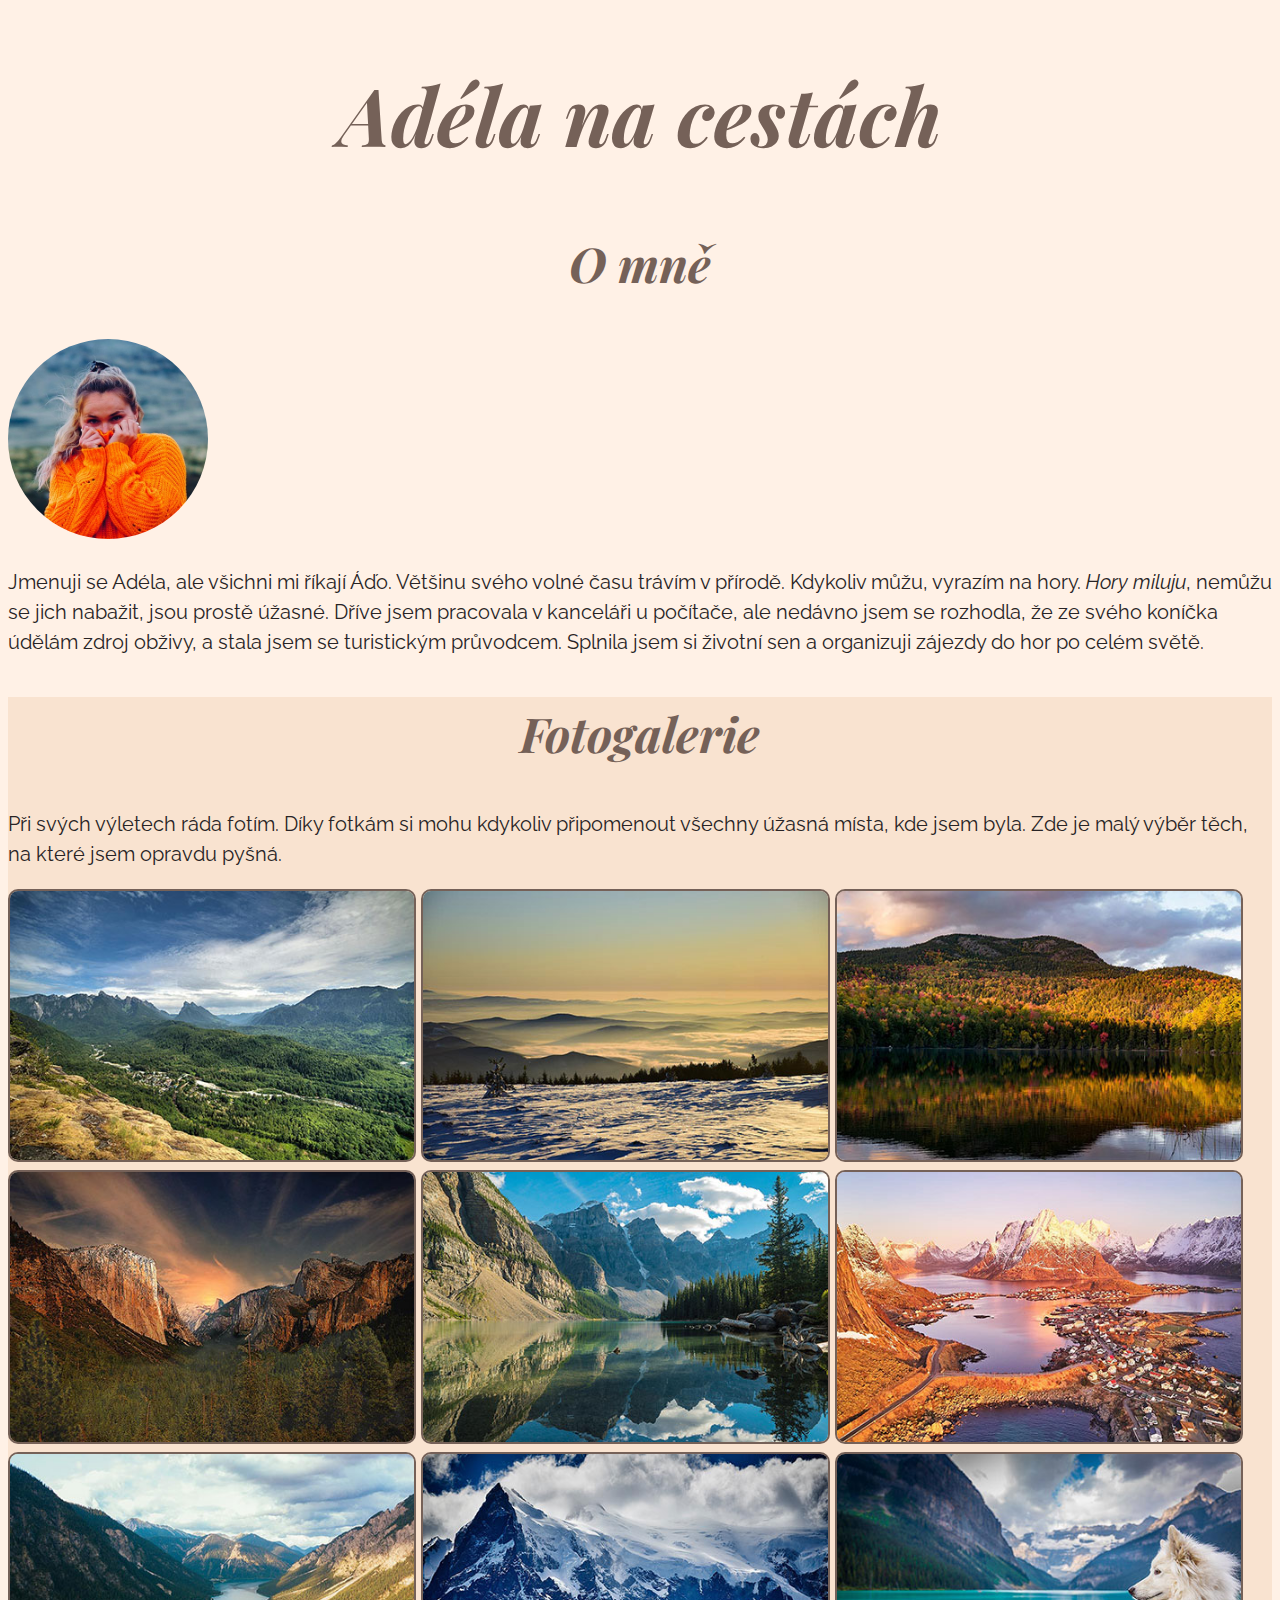
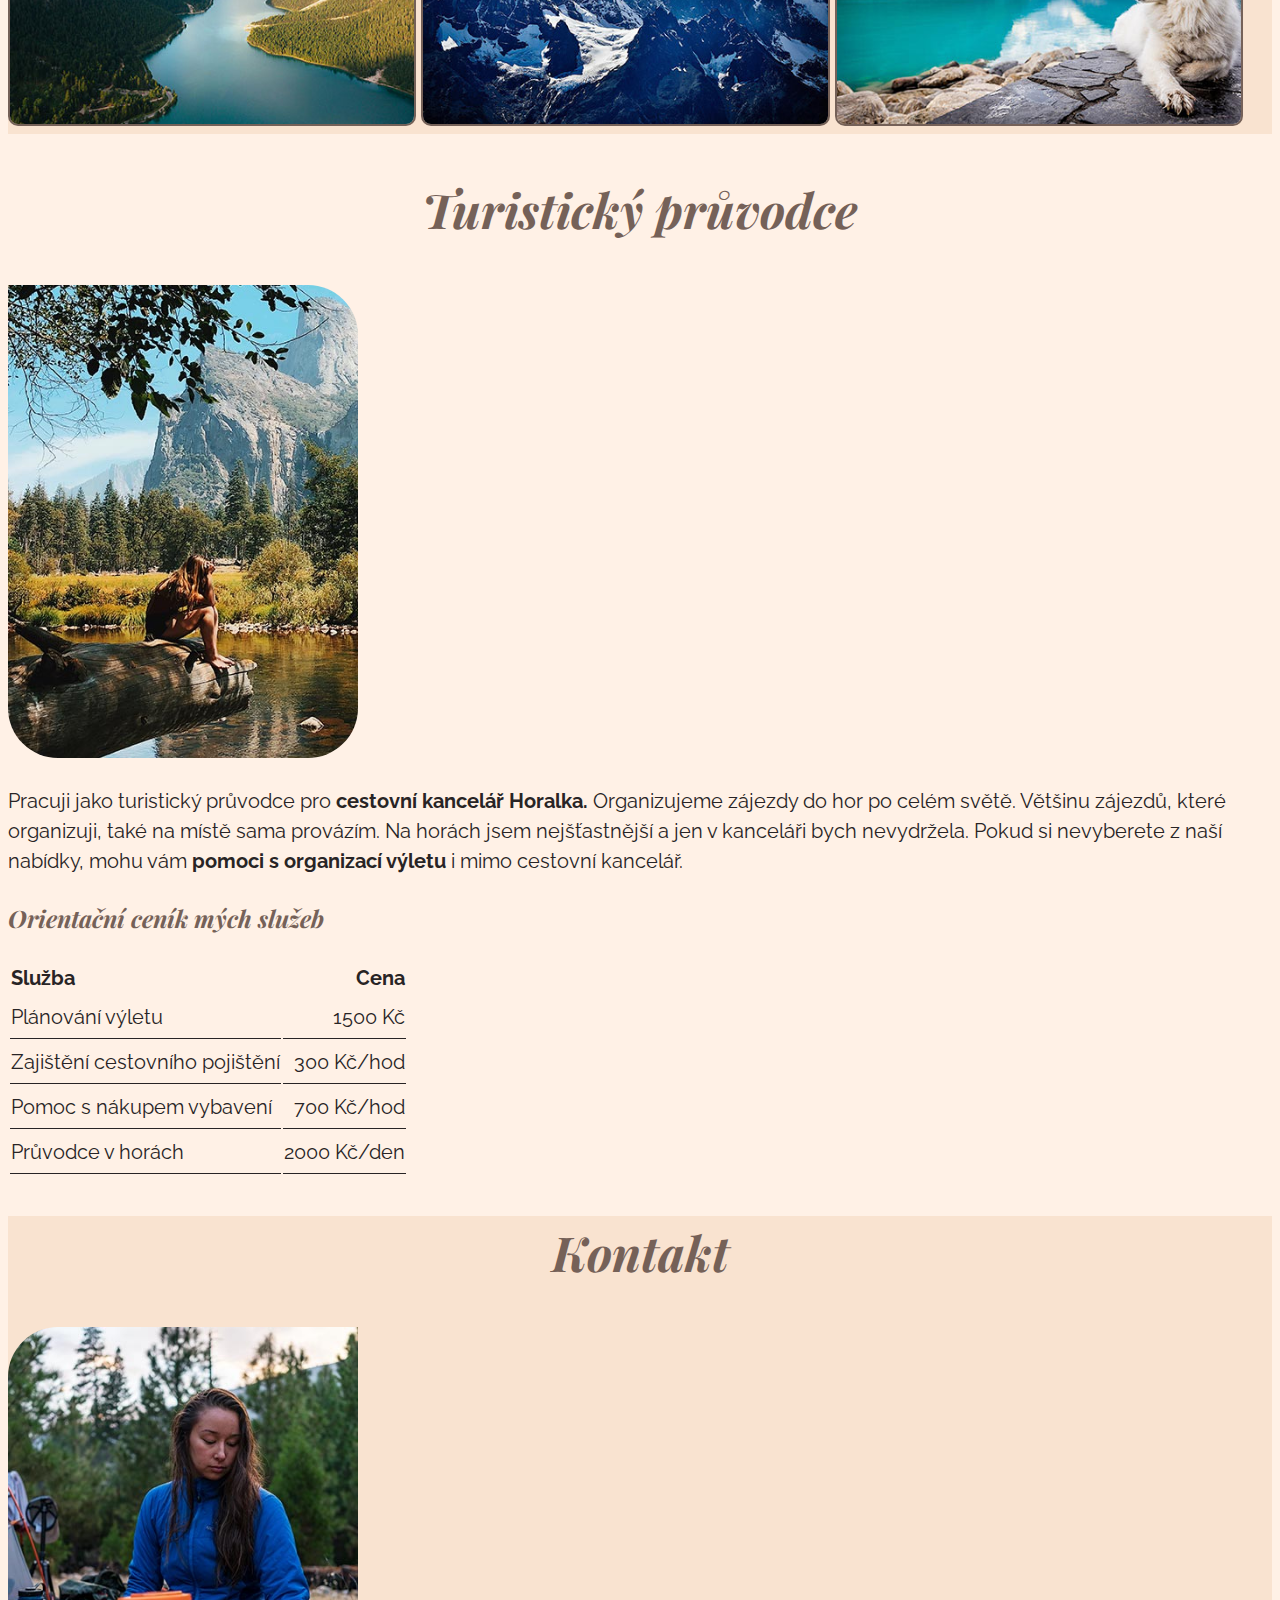
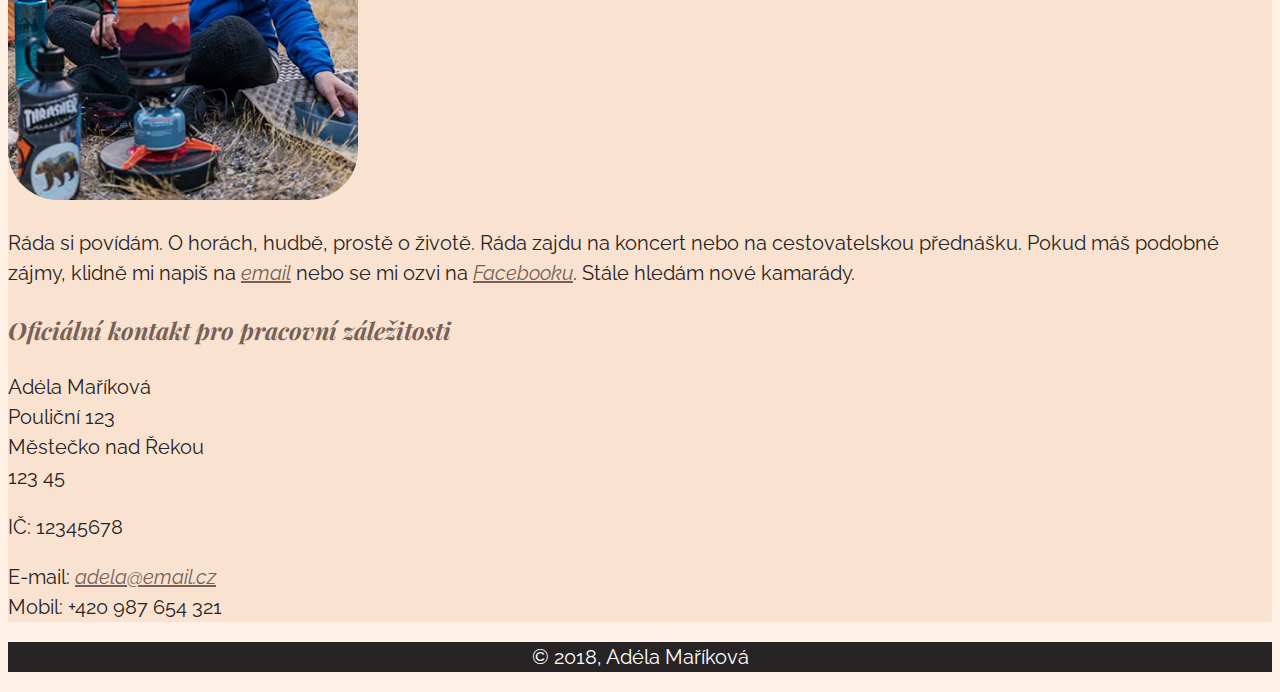
<file: adela_na_cestach/index.html>
<!DOCTYPE html>
<html lang="en">
<head>
    <meta charset="UTF-8">
    <meta name="viewport" content="width=device-width, initial-scale=1.0">
    <title>Adéla na cestách</title>
    <link href="https://fonts.googleapis.com/css?family=Playfair+Display:400,400i,700,700i|Raleway:400,400i,700,700i&display=swap&subset=latin-ext" rel="stylesheet">    
    <link rel="stylesheet" href="style.css">
</head>
<body>
    <!--komentáře-->

    <!--toto je hlavička stránky-->
    <header class="hlavicka">
        <h1>Adéla na cestách</h1>
    </header>

    <!--sekce o mě-->
    <section class="omne">
        <h2>O mně</h2>
        
        <img class="foto-omne" src="obrazky/foto.jpg" alt="foto Adély Maříkové">

        <p>Jmenuji se Adéla, ale všichni mi říkají Áďo. Většinu svého volné času trávím v přírodě. Kdykoliv můžu, vyrazím na hory. <em>Hory miluju</em>, nemůžu se jich nabažit, jsou prostě úžasné.
        
        Dříve jsem pracovala v kanceláři u počítače, ale nedávno jsem se rozhodla, že ze svého koníčka údělám zdroj obživy, a stala jsem se turistickým průvodcem. Splnila jsem si životní sen a organizuji zájezdy do hor po celém světě.</p>
    </section>
    
    <!--sekce fotogalerie-->
    <section class="fotogalerie">
        <h2>Fotogalerie</h2>
        
        <p>Při svých výletech ráda fotím. Díky fotkám si mohu kdykoliv připomenout všechny úžasná místa, kde jsem byla. Zde je malý výběr těch, na které jsem opravdu pyšná.</p>
        
        <img src="obrazky/hory1.jpg" alt="hory1 obrázek">
        <img src="obrazky/hory2.jpg" alt="hory2 obrázek">
        <img src="obrazky/hory3.jpg" alt="hory3 obrázek">
        <img src="obrazky/hory4.jpg" alt="hory4 obrázek">
        <img src="obrazky/hory5.jpg" alt="hory5 obrázek">
        <img src="obrazky/hory6.jpg" alt="hory6 obrázek">
        <img src="obrazky/hory7.jpg" alt="hory7 obrázek">
        <img src="obrazky/hory8.jpg" alt="hory8 obrázek">
        <img src="obrazky/hory9.jpg" alt="hory9 obrázek">
    </section>   

    <!--poznamka k alt u obrázků: v tomto dokumentu máme fotky stáhnuté z databanky zdarma, ani vlastně nevíme, co na nich je za hory, proto ten jednoduchy popisek parametru alt. Pro vlastní stránky VŽDY popisovat pořádně, má to smysl. -->
    
    <!--sekce turistický průvodce-->
    <section class="pruvodce">
        <h2>Turistický průvodce</h2>
        
        <img class="foto-pruvodce" src="obrazky/turistika.jpg" alt="Adéla odpočívá">

        <p>Pracuji jako turistický průvodce pro <strong>cestovní kancelář Horalka.</strong> Organizujeme zájezdy do hor po celém světě. Většinu zájezdů, které organizuji, také na místě sama provázím. Na horách jsem nejšťastnější a jen v kanceláři bych nevydržela.
        
        Pokud si nevyberete z naší nabídky, mohu vám <strong>pomoci s organizací výletu</strong> i mimo cestovní kancelář.</p>
        
        <h3>Orientační ceník mých služeb</h3>
        <table class="tabulka">
            <tr>
                <th>Služba</th>
                <th class="cena">Cena</th>
            </tr>

            <tr>
                <td>Plánování výletu</td>
                <td class="cena">1500 Kč</td>
            </tr>

            <tr>
                <td>Zajištění cestovního pojištění</td>
                <td class="cena">300 Kč/hod</td>
            </tr>

            <tr>
                <td>Pomoc s nákupem vybavení </td>
                <td class="cena">700 Kč/hod</td>
            </tr>

            <tr>
                <td>Průvodce v horách</td>
                <td class="cena">2000 Kč/den</td>
            </tr> 
        </table>
    </section>

    <!--sekce kontakt-->
    <section class="kontakt">
        <h2>Kontakt</h2>

        <img class="foto-kontakt" src="obrazky/pohoda.jpg" alt="Adéla vaří">
        
        <p>Ráda si povídám. O horách, hudbě, prostě o životě. Ráda zajdu na koncert nebo na cestovatelskou přednášku. Pokud máš podobné zájmy, klidně mi napiš na <a href="mailto:adela@email.cz">email</a> nebo se mi ozvi na 
            <!--takto se píše odkaz. Odkaz se otevře místo aktualního okna:   <a href="https://www.facebook.com">Facebooku</a>. -->
            <a href="https://www.facebook.com" target="blank">Facebooku</a>.  <!--pokud k tomu přidám target="blank" tak otevře odkaz do nového okna-->
            Stále hledám nové kamarády.</p>
            
            <h3>Oficiální kontakt pro pracovní záležitosti</h3>
            
        <p>
            Adéla Maříková<br>
            Pouliční 123<br>
            Městečko nad Řekou<br>
            123 45
        </p>

        <p>IČ: 12345678</p>
        
        <p>
            E-mail: <a href="mailto:adela@email.cz">adela@email.cz</a> <br>
            Mobil: +420 987 654 321
        </p>
    </section>

    <!--Patička-->
    <footer class="paticka">
        <p>© 2018, Adéla Maříková</p>
    </footer>

</body>
</html>
</file>
<file: adela_na_cestach/style.css>
body {
    color:#282425;
    background-color: #fff1e6;
    font-family: 'Raleway', sans-serif;
    font-size: 20px;
    line-height: 1.5;    
}

h1,
h2,
h3,
a {
    color:#756158;
}

h1,
h2,
h3 {
    font-family: 'Playfair Display', serif;
    font-style: italic;
}

h1 {
    font-size: 80px;
    text-align: center;
}

h2 {
    font-size: 48px;
    text-align: center;
}

h3 {
    font-size: 24px;
}

a {
    font-style: italic;
}

.fotogalerie,
.kontakt {
    background-color: #f9e3d0;
}

.paticka {
    background-color: #282425;
    color: white;
    text-align: center;
}


.foto-omne {
    width: 200px;
    height: 200px;
    border-radius: 50%;
}

.fotogalerie img {
    width: 32%;
    border: 2px solid #756158;
    border-radius: 10px;
}

.foto-pruvodce {
    width: 350px;
    border-radius: 0px 50px 50px 50px;
}

.foto-kontakt {
    width: 350px;
    border-radius: 50px 0px 50px 50px;
}


th {
    text-align: left;
}

.cena {
    text-align: right;
}

.tabulka td { 
    border-bottom: 1px solid #282425;
    line-height: 2;
}
</file>
